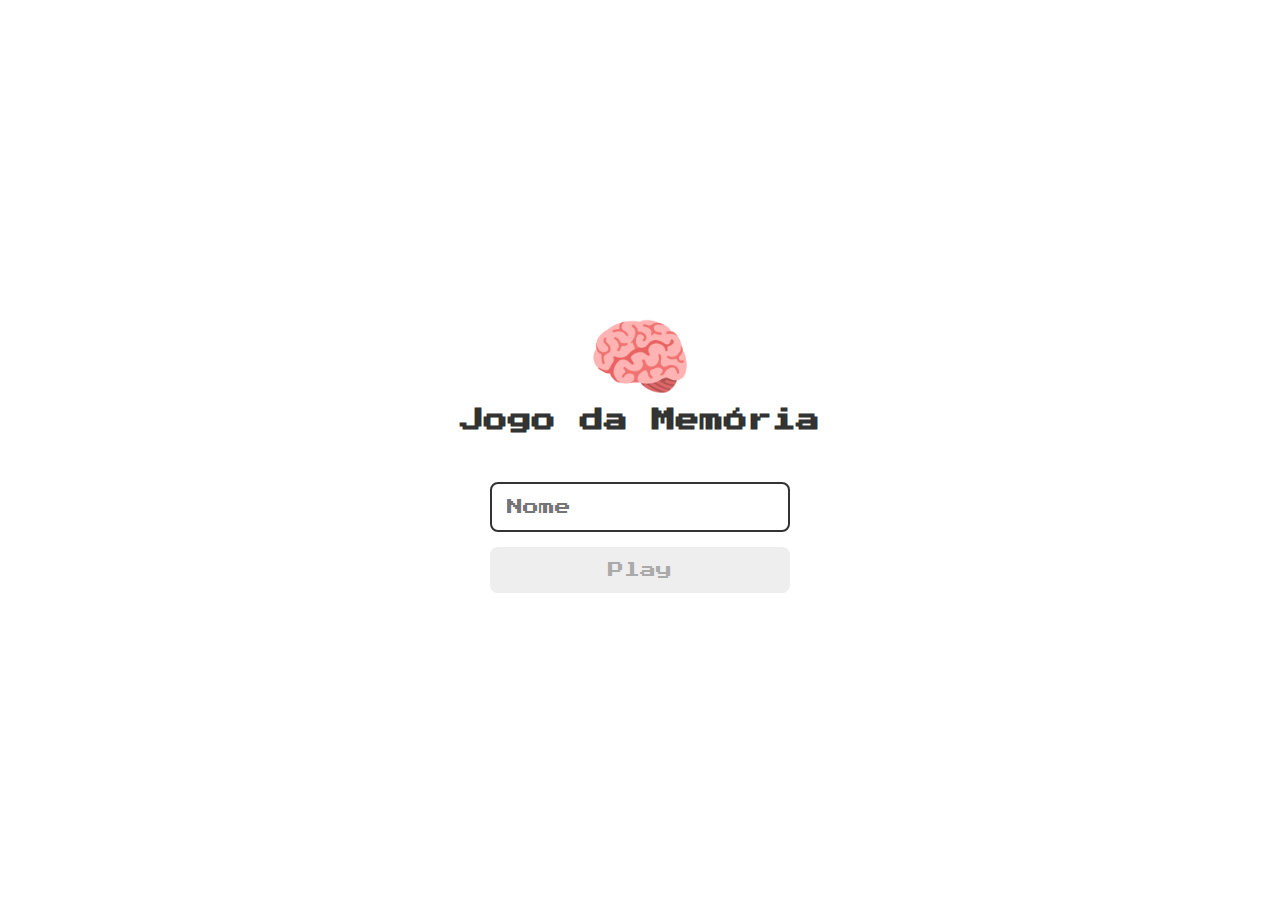
<file: index.html>
<!DOCTYPE html>
<html lang="pt-br">
<head>
    <meta charset="UTF-8">
    <meta name="viewport" content="width=device-width, initial-scale=1.0">
    <link rel="shortcut icon" href="favicon/cerebro.png" type="image/x-icon">
    <link rel="stylesheet" href="css/reset.css">
    <link rel="stylesheet" href="css/login.css">
    <script defer src="./js/login.js"></script>
    <title>JOGO DA MEMÓRIA | LOGIN</title>
</head>
<body>
    <form class='login-form'>
        <div class="login__header">
            <img src="./imagens/brain.png" alt="icone de cerebro">
            <h1>Jogo da Memória</h1>
        </div>
        <input type="text" placeholder="Nome" class="login__input">
        <button class="login__button" type="submit" disabled>Play</button>

    </form>
</body>
</html>
</file>
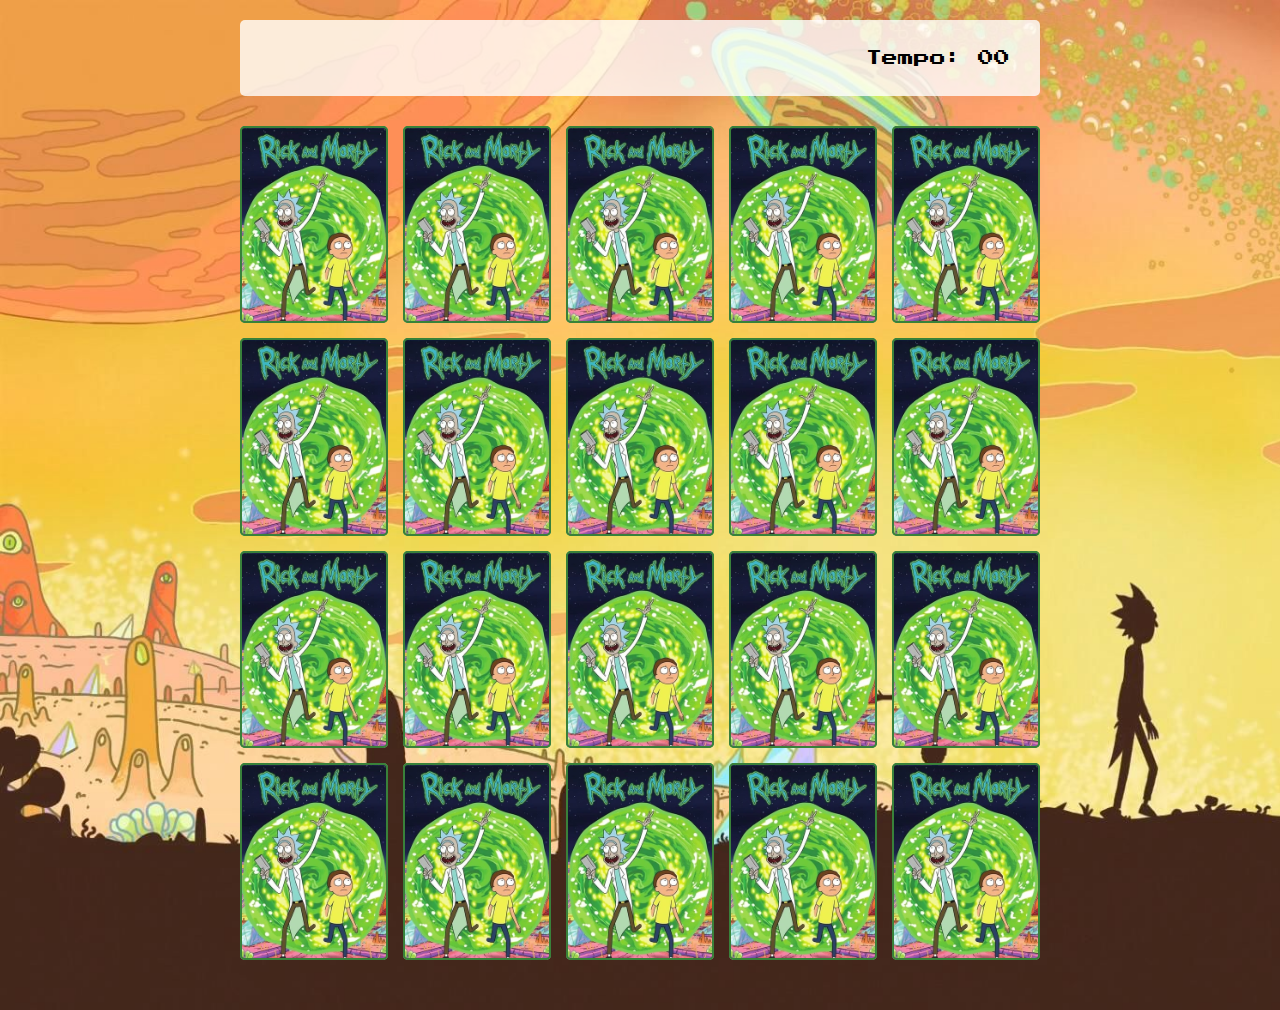
<file: pages/game.html>
<!DOCTYPE html>
<html lang="en">
<head>
    <meta charset="UTF-8">
    <meta http-equiv="X-UA-Compatible" content="IE=edge">
    <meta name="viewport" content="width=device-width, initial-scale=1.0">
    <link rel="stylesheet" href="../css/reset.css">
    <link rel="stylesheet" href="../css/game.css">
    <script defer src="/js/game.js"></script>

    <title>JOGO DA MEMÓRIA</title>
</head>
<body>

    <main>
        <header>
            <span class="player"></span>
            <span>Tempo: 
                <span class="timer">00</span>
            </span>
        </header> 

        <div class="grid"></div>
    </main>

    
    
    
</body>
</html>
</file>
<file: css/login.css>
.login-form {
    align-items: center;
    display: flex;
    flex-direction: column;
    height: 100vh;
    justify-content: center;
}

.login__header {
    align-items: center;
    display: flex;
    flex-direction: column;
    justify-content: center;
    margin-bottom: 50px;
}

.login__header img {
    width: 100px;
}

.login__header h1 {
    color: #333;
    font-size: 1.5em;
}

.login__input {
    border: 2px solid #333;
    border-radius:  8px;
    color: #333;
    font-size: 1em;
    margin-bottom: 15px;
    width: 100%;
    max-width: 300px;
    outline: none;
    padding: 15px;
}

.login__button {
    background-color: #ee665c;
    border-radius: 8px;
    color: #fff;
    padding: 15px;
    cursor: pointer;
    font-size: 1em;
    width: 100%;
    max-width: 300px;
}

.login__button:disabled {
    background-color: #eee;
    color: #aaa;
    cursor: auto;
}
</file>
<file: css/game.css>
main {
    display: flex;
    flex-direction: column;
    width: 100%;
    min-height: 100vh;
    align-items: center;
    justify-content: center;
    background-image: url(../imagens/bg.jpg);
    background-size: cover;
    padding: 20px 20px 50px;
}

header {
    display: flex;
    align-items: center;
    justify-content: space-between;
    width: 100%;
    max-width: 800px;
    padding: 30px;
    margin: 0 0 30px;
    border-radius: 5px;
    background-color: rgba(255, 255, 255, 0.8);
    font: 1em;
}

.grid {
    display: grid;
    grid-template-columns: repeat(5, 1fr);
    gap: 15px;
    width: 100%;
    max-width: 800px;
    margin: 0 auto;
}
.card {
    aspect-ratio: 3/4;
    width: 100%;
    border-radius: 5px;
    position: relative;
    transition: all 100ms ease;
    transform-style: preserve-3d;
    background-color: #ccc;
}

.face {
    width: 100%;
    height: 100%;
    position: absolute;
    background-size: cover;
    background-position: center;
    border: 2px solid #39813a;
    border-radius: 5px;
    transition: all 400ms ease;
}

.front {
    transform: rotateY(180deg);
}

.back {
    background-image: url(../imagens/back.png);
    backface-visibility: hidden;
}

.reveal-card{
    transform: rotateY(180deg);
}

.disabled-card {
    filter: saturate(0);
    opacity: .5;
}
</file>
